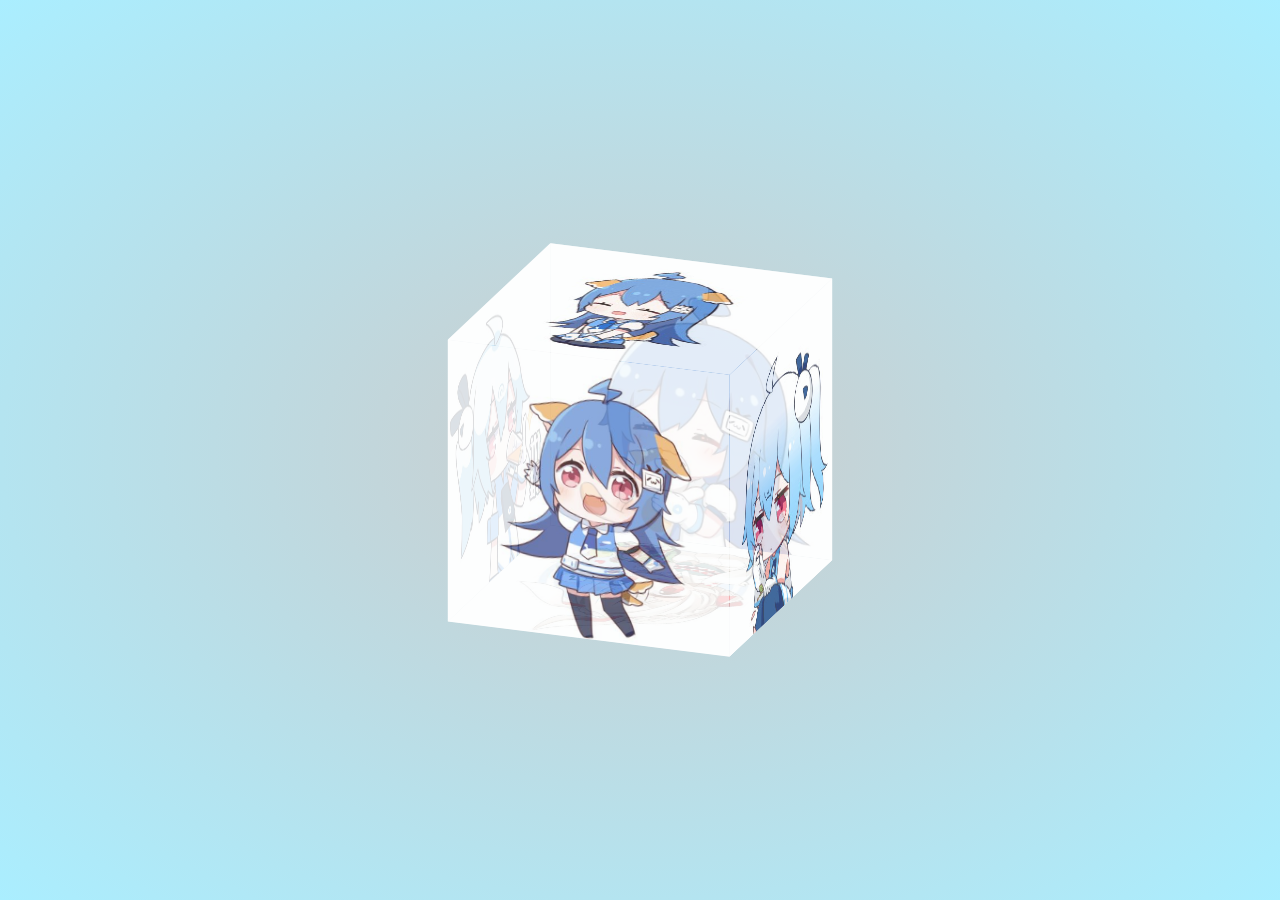
<file: index.html>
<!doctype html>
<html lang='en'>
<head>
<meta charset="utf-8">
	<meta name="viewport" content="width=device-width,initial-scale=1.0">
<title>3D立方体</title>
<style type="text/css">
@import url("2233.css");
		</style>
</head>
	<body>
	<div class="container">
  <div class="item front"><img src="./1.jpg" width="100%" alt=""></div>
	<div class="item back"><img src="./2.jpg" width="100%" alt=""></div>
	<div class="item left"><img src="./3.jpg" width="100%" alt=""></div>
	<div class="item right"><img src="./4.jpg" width="100%" alt=""></div>
	<div class="item top"><img src="./5.jpg" width="100%" alt=""></div>
	<div class="item bottom"><img src="./6.jpg" width="100%" alt="">
	       	
	  </div>
</div>
	<audio autoplay="" loop="">
		<source src="Genshin Impact Main Theme 原神 - 陈致逸 _ HOYO-MiX.mp3">
		</audio>
</body>
</html>
</file>
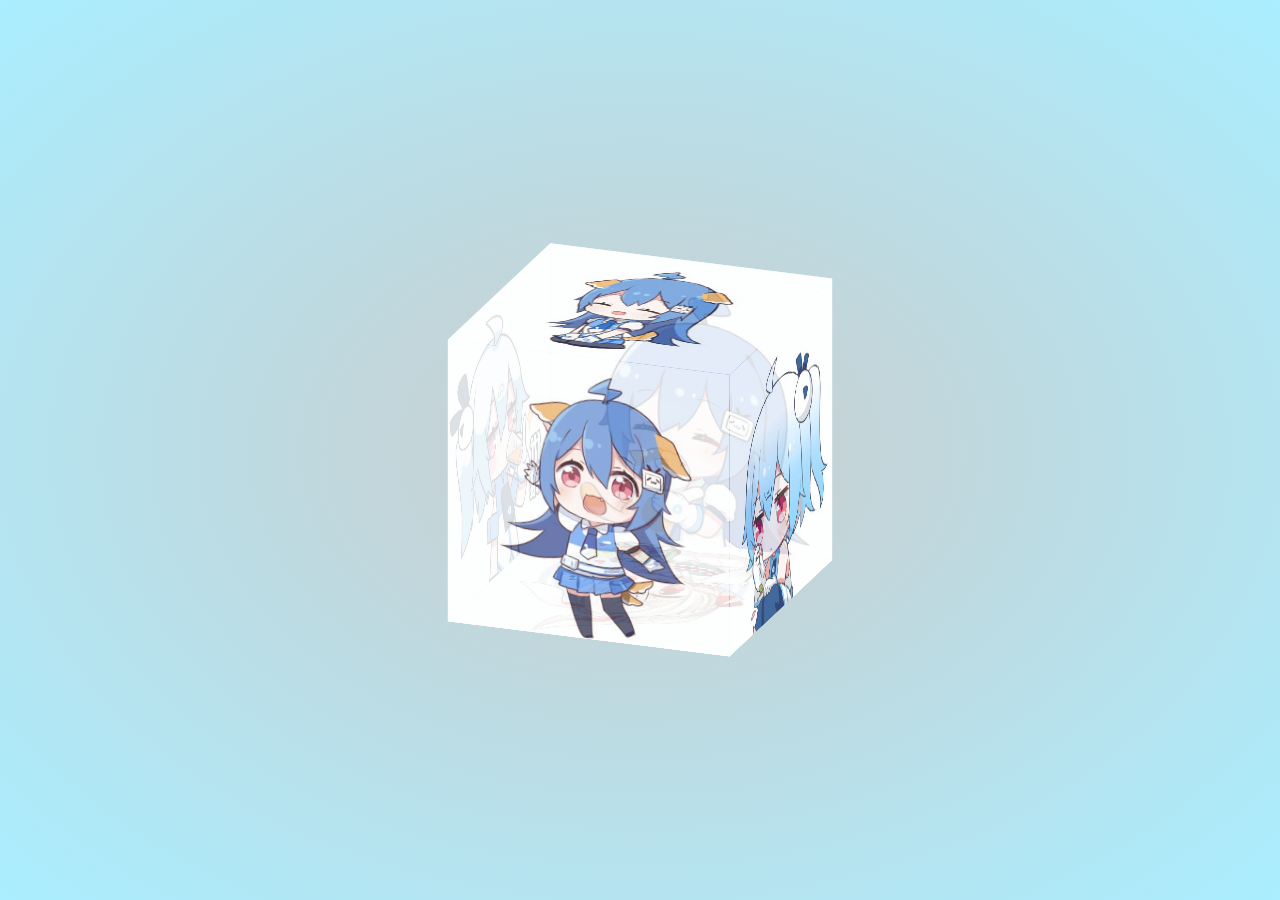
<file: 2233.html>
<!doctype html>
<html lang='en'>
<head>
<meta charset="utf-8">
	<meta name="viewport" content="width=device-width,initial-scale=1.0">
<title>3D立方体</title>
<style type="text/css">
@import url("2233.css");
		</style>
</head>
	<body>
	<div class="container">
  <div class="item front"><img src="./1.jpg" width="100%" alt=""></div>
	<div class="item back"><img src="./2.jpg" width="100%" alt=""></div>
	<div class="item left"><img src="./3.jpg" width="100%" alt=""></div>
	<div class="item right"><img src="./4.jpg" width="100%" alt=""></div>
	<div class="item top"><img src="./5.jpg" width="100%" alt=""></div>
	<div class="item bottom"><img src="./6.jpg" width="100%" alt="">
	  <embed src="Genshin Impact Main Theme 原神 - 陈致逸 _ HOYO-MiX.mp3" width="24" height="27"/>      	
	  </div>
</div>
	<section class="music" loop="loop"></section>
</body>
</html>
</file>
